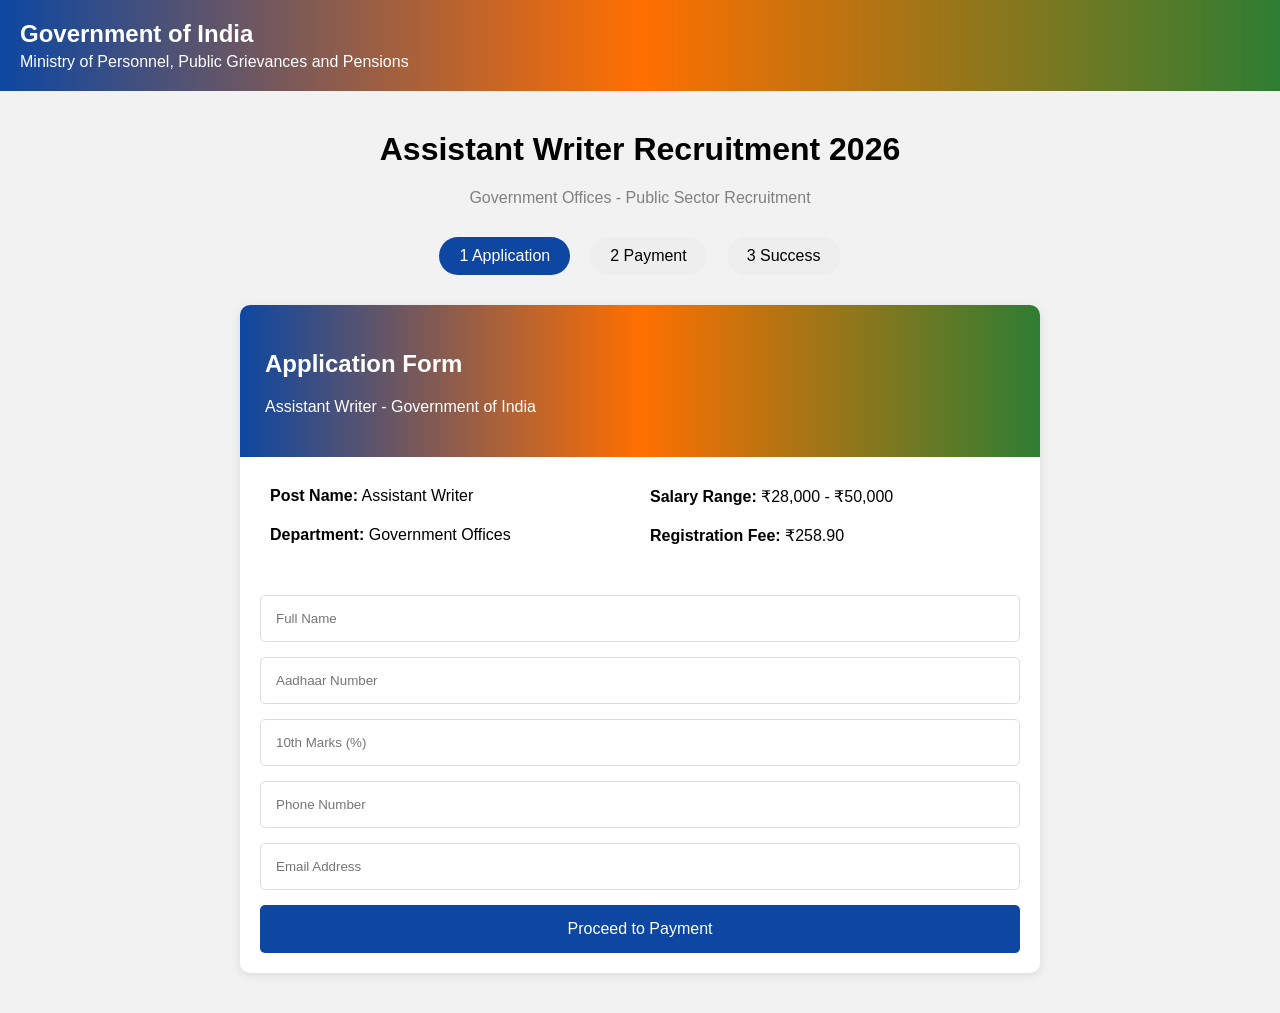
<file: index.html>
<!DOCTYPE html>
<html>
<head>
<meta charset="UTF-8">
<title>Assistant Writer Recruitment 2026</title>
<link rel="stylesheet" href="style.css">
</head>
<body>

<header>
    <div class="logo">
        <h2>Government of India</h2>
        <p>Ministry of Personnel, Public Grievances and Pensions</p>
    </div>
</header>

<div class="container">
    <h1>Assistant Writer Recruitment 2026</h1>
    <p class="sub">Government Offices - Public Sector Recruitment</p>

    <div class="steps">
        <div class="active">1 Application</div>
        <div>2 Payment</div>
        <div>3 Success</div>
    </div>

    <div class="card">
        <div class="card-header">
            <h2>Application Form</h2>
            <p>Assistant Writer - Government of India</p>
        </div>

        <div class="details">
            <div>
                <b>Post Name:</b> Assistant Writer
            </div>
            <div>
                <b>Salary Range:</b> ₹28,000 - ₹50,000
            </div>
            <div>
                <b>Department:</b> Government Offices
            </div>
            <div>
                <b>Registration Fee:</b> ₹258.90
            </div>
        </div>

        <form id="form">
            <input type="text" placeholder="Full Name" required>
            <input type="text" placeholder="Aadhaar Number" required>
            <input type="text" placeholder="10th Marks (%)" required>
            <input type="text" placeholder="Phone Number" required>
            <input type="email" placeholder="Email Address" required>

            <button type="submit">Proceed to Payment</button>
        </form>
    </div>
</div>

<script src="script.js"></script>
</body>
</html>
</file>
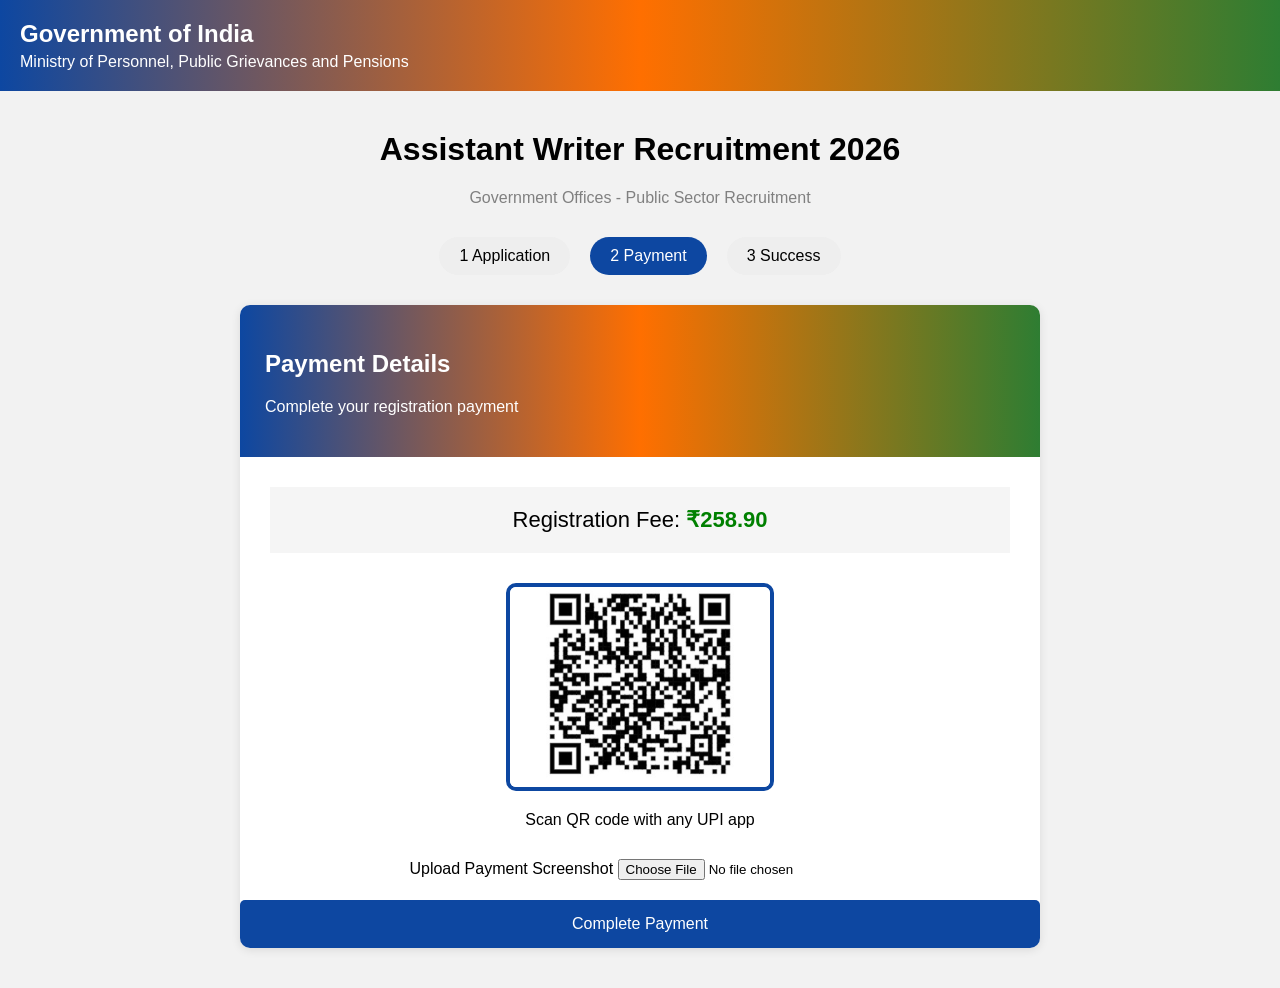
<file: payment.html>
<!DOCTYPE html>
<html>
<head>
<meta charset="UTF-8">
<title>Payment - Assistant Writer Recruitment 2026</title>
<link rel="stylesheet" href="style.css">
</head>
<body>

<header>
    <div class="logo">
        <h2>Government of India</h2>
        <p>Ministry of Personnel, Public Grievances and Pensions</p>
    </div>
</header>

<div class="container">
    <h1>Assistant Writer Recruitment 2026</h1>
    <p class="sub">Government Offices - Public Sector Recruitment</p>

    <div class="steps">
        <div>1 Application</div>
        <div class="active">2 Payment</div>
        <div>3 Success</div>
    </div>

    <div class="card">
        <div class="card-header">
            <h2>Payment Details</h2>
            <p>Complete your registration payment</p>
        </div>

        <div class="fee-box">
            Registration Fee: <span>₹258.90</span>
        </div>

        <div class="qr-box">
            <!-- Replace with your own QR -->
            <img src="upiqr.jpg" alt="UPI QR">
            <p>Scan QR code with any UPI app</p>
        </div>

        <label>Upload Payment Screenshot</label>
        <input type="file">

        <button class="pay-btn">Complete Payment</button>
    </div>
</div>

</body>
</html>
</file>
<file: style.css>
body{
    margin:0;
    background:#f2f2f2;
    font-family:Arial, sans-serif;
}

header{
    background:linear-gradient(90deg,#0d47a1,#ff6f00,#2e7d32);
    color:white;
    padding:20px;
}

.logo h2{
    margin:0;
}

.logo p{
    margin:5px 0 0;
}

.container{
    width:80%;
    max-width:800px;
    margin:40px auto;
    text-align:center;
}

.sub{
    color:gray;
}

.steps{
    display:flex;
    justify-content:center;
    gap:20px;
    margin:30px 0;
}

.steps div{
    padding:10px 20px;
    background:#eee;
    border-radius:20px;
}

.active{
    background:#0d47a1 !important;
    color:white;
}

.card{
    background:white;
    border-radius:10px;
    box-shadow:0 2px 10px rgba(0,0,0,0.1);
    overflow:hidden;
}

.card-header{
    background:linear-gradient(90deg,#0d47a1,#ff6f00,#2e7d32);
    color:white;
    padding:25px;
    text-align:left;
}

.details{
    display:grid;
    grid-template-columns:1fr 1fr;
    gap:20px;
    padding:30px;
    text-align:left;
}

form{
    padding:20px;
}

form input{
    width:100%;
    padding:15px;
    margin-bottom:15px;
    border:1px solid #ddd;
    border-radius:5px;
    box-sizing:border-box;
}

button{
    width:100%;
    padding:15px;
    border:none;
    background:#0d47a1;
    color:white;
    font-size:16px;
    border-radius:5px;
    cursor:pointer;
}

.fee-box{
    margin:30px;
    padding:20px;
    background:#f5f5f5;
    font-size:22px;
}

.fee-box span{
    color:green;
    font-weight:bold;
}

.qr-box{
    text-align:center;
    margin-bottom:30px;
}

.qr-box img{
    width:260px;
    border:4px solid #0d47a1;
    border-radius:10px;
}

.pay-btn{
    margin-top:20px;
}
</file>
